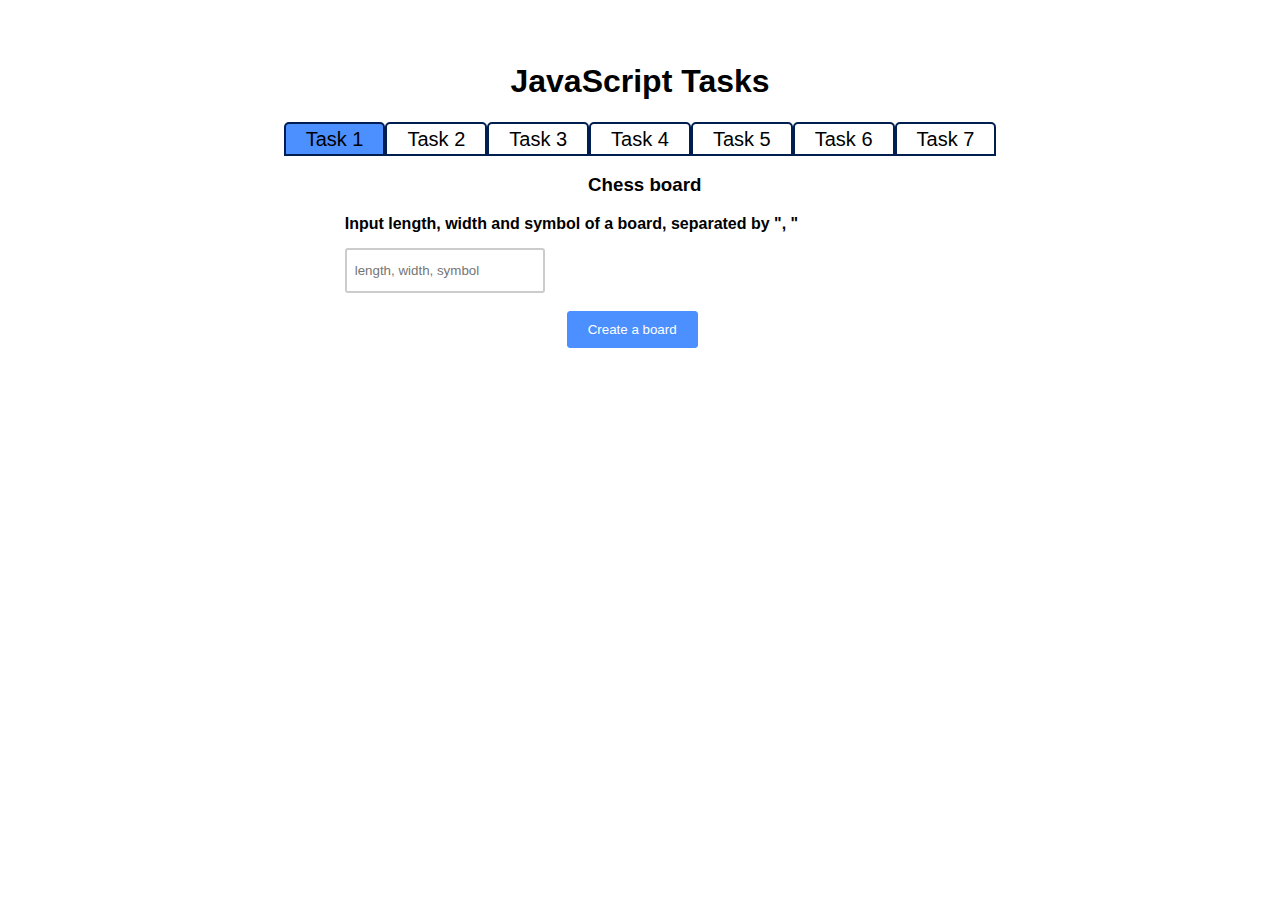
<file: index.html>
<!DOCTYPE html>
<html>
    <head>
        <meta charset="utf-8">
        <title>JavaScript Tasks</title>
        <link rel="stylesheet" type="text/css" href="styles.css">
    </head>
    <body>
        <div class="main">
            <h1>JavaScript Tasks</h1>
            <div id="navbar">
                <div class="navbar">Task 1</div>
                <div class="navbar">Task 2</div>
                <div class="navbar">Task 3</div>
                <div class="navbar">Task 4</div>
                <div class="navbar">Task 5</div>
                <div class="navbar">Task 6</div>
                <div class="navbar">Task 7</div>
            </div>
            <div class="tasks">
                <div id="t1" class="task">
                    <h3>Chess board</h3>
                    <label>
                        <b>Input length, width and symbol of a board, separated by ", "</b>
                        <br>
                        <input type="text" id="task1" placeholder="length, width, symbol">
                    </label>
                    <br><br>
                    <button id="t1-button">Create a board</button>
                </div>
                <div id="t2" class="task">
                    <h3>Compare envelopes</h3>
                    <b>Input length and height of each envelope, separate values by ", "</b>
                    <br>
                    <label>
                        Envelope 1
                        <input type="text" id="task2.1" placeholder="length, height">
                        <br>
                    </label>
                    <label>
                        Envelope 2
                        <input type="text" id="task2.2" placeholder="length, height">
                    </label>
                    <br><br>
                    <button id="t2-button">Calculate</button>
                </div>
                <div id="t3" class="task">
                    <h3>Sort triangles</h3>
                    <b>Input name and length of each triangle's sides</b>
                    <br>
                    <input type="text" id="vertices" class="triangle-input" placeholder="name">
                    <input type="number" id="a-side" class="triangle-input" placeholder="a">
                    <input type="number" id="b-side" class="triangle-input" placeholder="b">
                    <input type="number" id="c-side" class="triangle-input" placeholder="c">
                    <button class="manage-triangles">Add</button>
                    <button class="manage-triangles">Cancel</button>
                    <p id="triangle-info"></p>
                    <br>
                    <button id="t3-button">Calculate</button>
                </div>
                <div id="t4" class="task">
                    <h3>Palindrome</h3>
                    <label>
                        <b>Input a number to check for palindrome</b>
                        <br>
                        <input type="number" id="task4" placeholder="Your number">
                    </label>
                    <br><br>
                    <button id="t4-button">Check</button>
                </div>
                <div id="t5" class="task">
                    <h3>Lucky tickets</h3>
                    <b>5. Input range of tickets</b>
                    <br>
                    <input type="text" id="min-ticket" class="small-input" placeholder="min">
                    <input type="text" id="max-ticket" class="small-input" placeholder="max">
                    <br><br>
                    <button id="t5-button">Calculate</button>
                </div>
                <div id="t6" class="task">
                    <h3>Square sequence</h3>
                    <b>Input length and square</b>
                    <br>
                    <input type="number" id="t6-length" class="small-input" placeholder="length">
                    <input type="number" id="t6-square" class="small-input" placeholder="square">
                    <br><br>
                    <button id="t6-button">Calculate</button>
                </div>
                <div id="t7" class="task">
                    <label>
                        <h3>Fibo sequence</h3>
                        <b>Input range of sequence (min and max) or its length</b>
                        <br>
                        <input type="text" id="task7" placeholder="min, max or length">
                        <br><br>
                    </label>
                    <button id="t7-button">Calculate</button>
                </div>
            </div>
            <pre class="board-result"></pre>
            <p id="result"></p>
            <p id="instruction"></p>
        </div>
        
        <script src="src/displayTask.js"></script>
        <script src="src/triangleValidation.js"></script>
        <script src="main.js"></script>
        <script src="src/task1.js"></script>
        <script src="src/task2.js"></script>
        <script src="src/task3.js"></script>
        <script src="src/task4.js"></script>
        <script src="src/task5.js"></script>
        <script src="src/task6.js"></script>
        <script src="src/task7.js"></script>
        <script src="src/isNumber.js"></script>
        <script src="src/showResult.js"></script>
    </body>
</html>
</file>
<file: styles.css>
.main {
    font-family: sans-serif;
    width: 80%;
    margin: 5% auto 0;
}

h1 {
    text-align: center;
}

p {
    width: 70%;
    text-align: center;
    margin: 0 auto;
}

#navbar {
    display: flex;
    flex-wrap: wrap;
    justify-content: center;
    line-height: 1.5;
    list-style-type: none;
    overflow: hidden;
    text-align: center;
}

.navbar {
    float: left;
    font-size: 20px;
    padding: 0 20px;
    border: 2px solid #001e4f;
    border-top-right-radius: 5px;
    border-top-left-radius: 5px;
}

.navbar:hover {
    cursor: pointer;
}

h3 {
    text-align: center;
}

.tasks {
    width: 95%;
    margin: 0 auto;
    padding: 0 30px;
}

.task {
    max-width: 600px;
    width: 70%;
    margin: 0 auto 10px;
    display: none;
}

input {
    height: 25px;
    width: 30%;
    border-radius: 3px;
    border: 2px solid #cccccc;
    padding: 8px;
    margin-top: 15px;
    transition: 0.5s;
    outline: none;
}

input:focus {
    border: 2px solid #555;
}

.small-input {
    width: 55px;
}

.task button {
    background-color: #4c90ff;
    color: white;
    padding: 10px 20px;
    border: 1px solid #4c90ff;
    border-radius: 3px;
}

.task button:last-child {
    margin-left: 37%;
}

.manage-triangles {
    margin-left: 20px;
}

#t3-button {
    margin-left: 37%;
}

#task3 {
    margin-bottom: 10px;
}

.triangle-input {
    margin-bottom: 10px;
    width: 35px;
}

button:hover {
    cursor: pointer;
}

button:active {
    background-color: #336ece;
}

.board-result {
    text-align: center;
    font-family: sans-serif;
}
</file>
